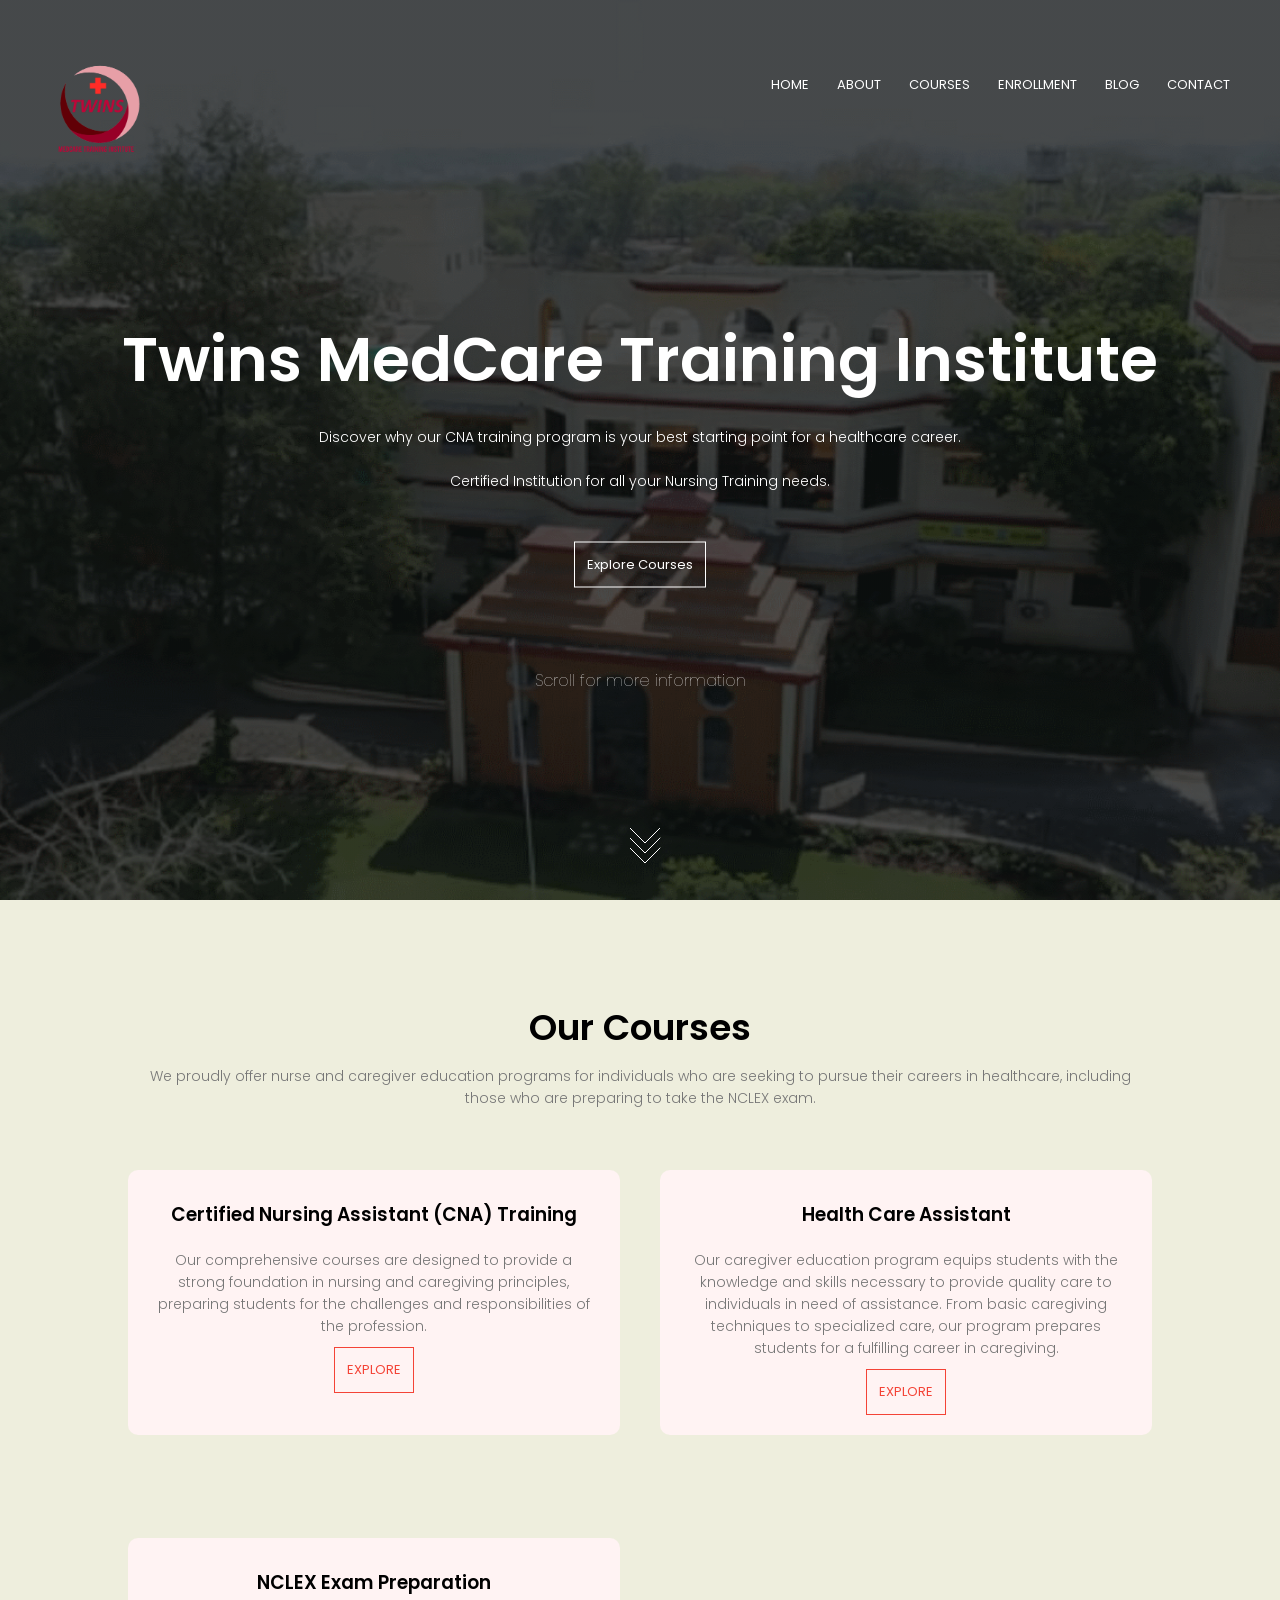
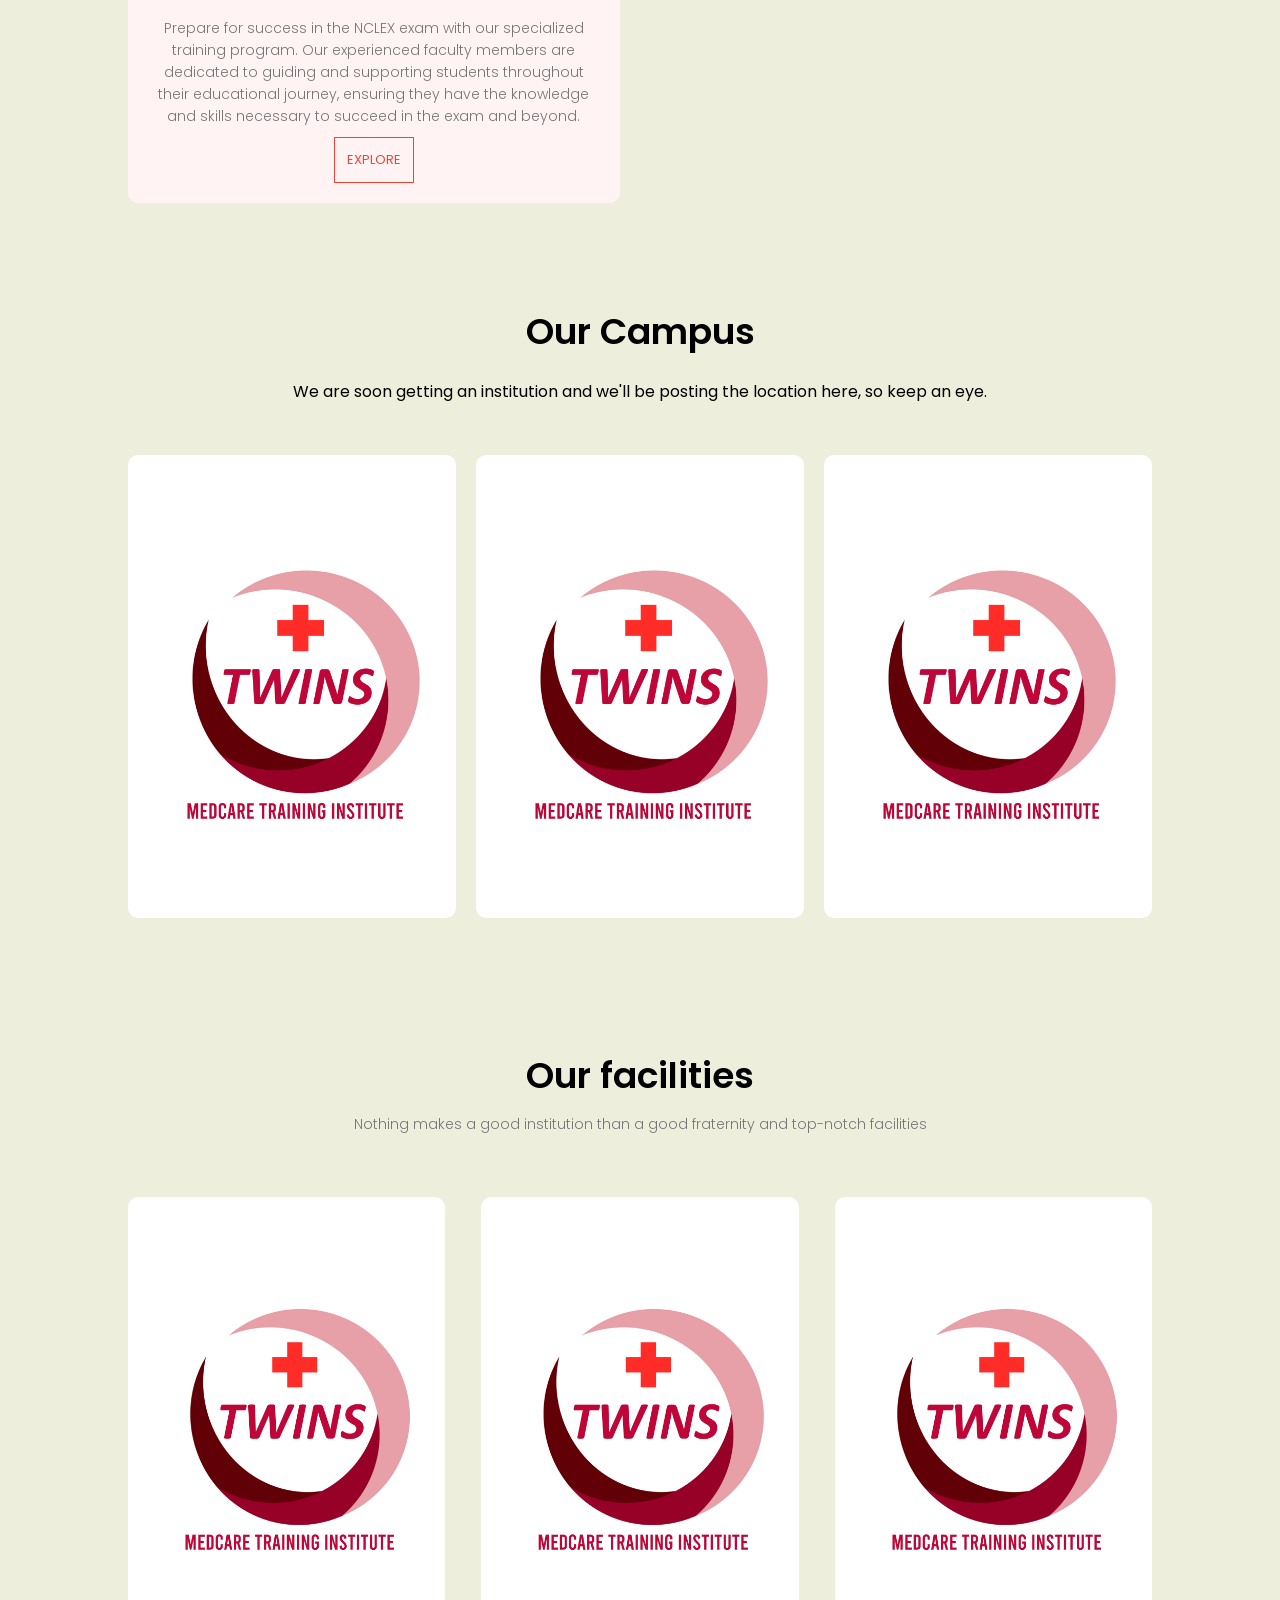
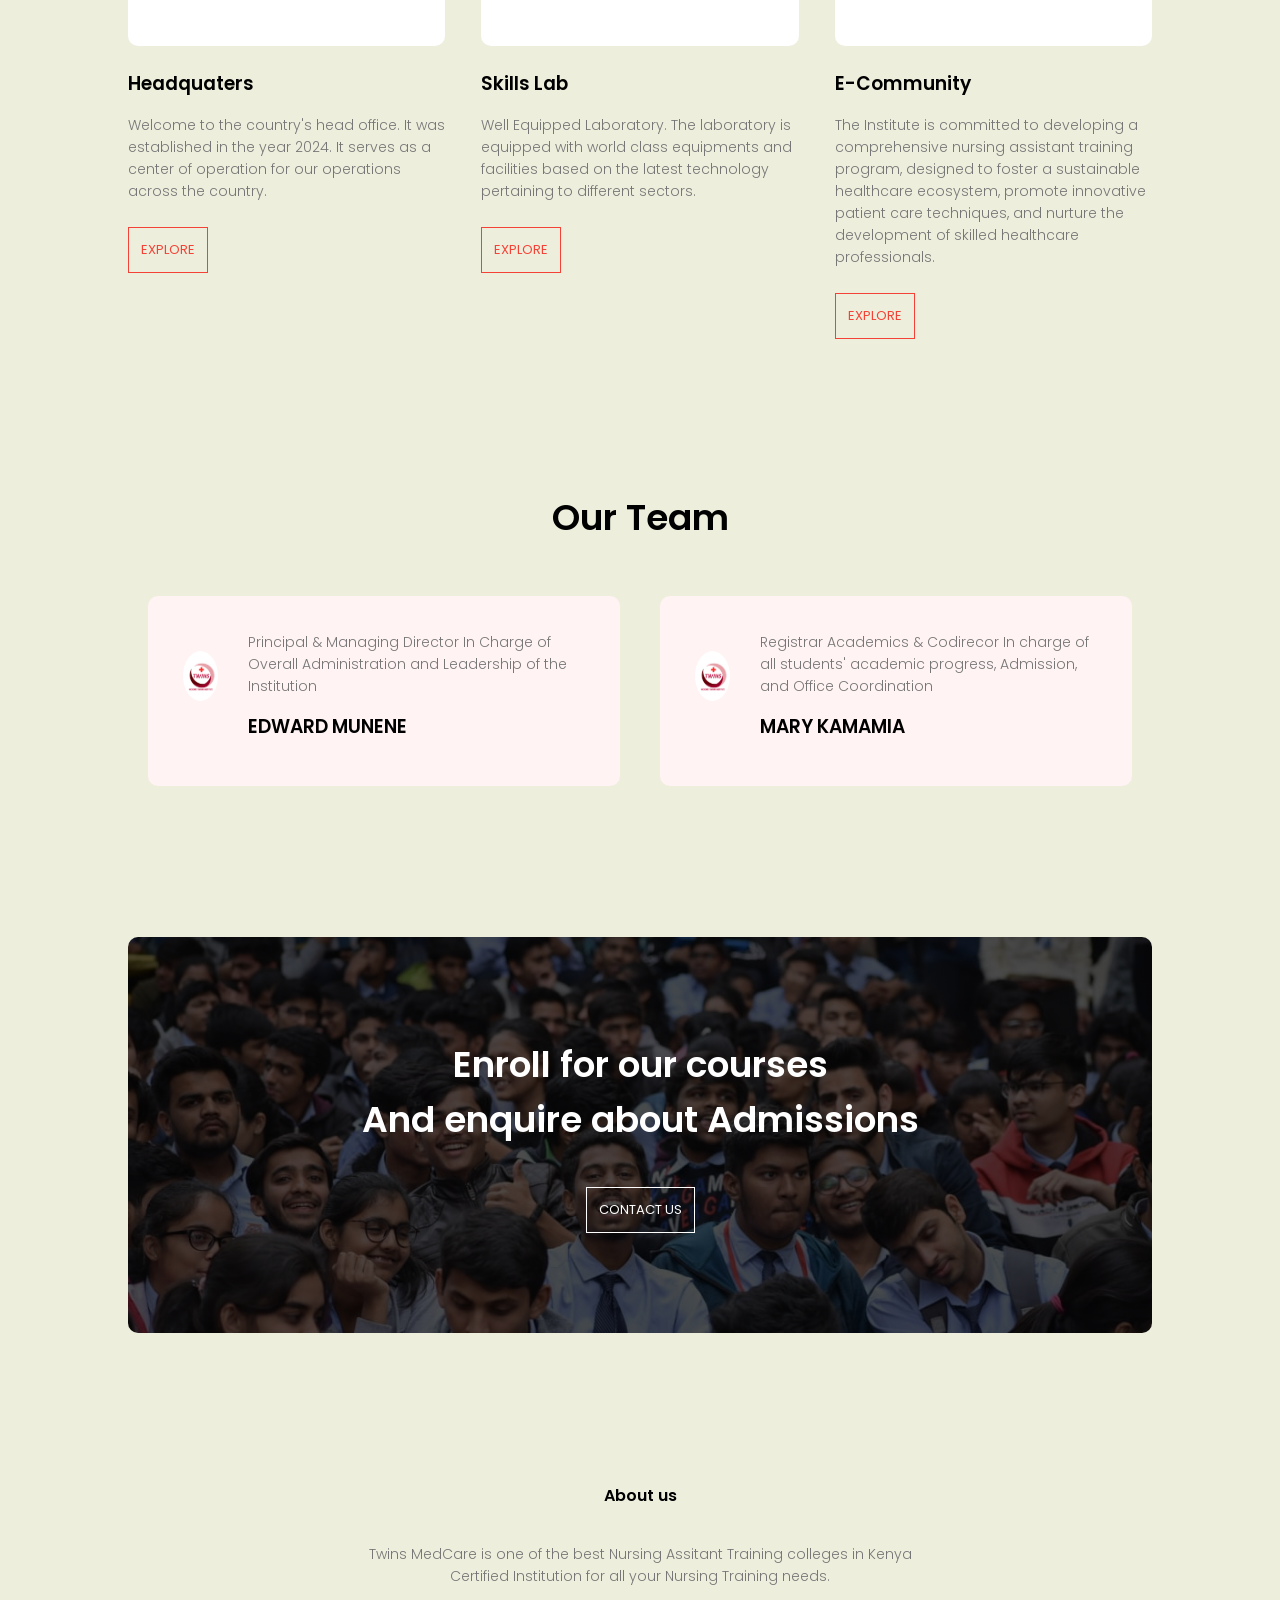
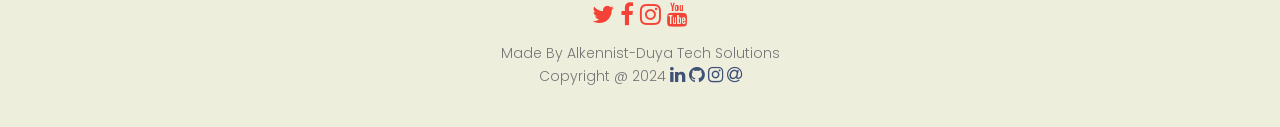
<file: index.html>
<!DOCTYPE html>
<html>
    <head>
        <meta name="viewport" content="width=device-width, initial-scale=1.0">
        <title>TWINS MEDCARE TRAINING INSTITUTE</title>
        <link rel="icon" href="images/Twins png.png" type="image/png">
        <link rel="stylesheet" href="style.css">
        <link rel="preconnect" href="https://fonts.googleapis.com">
        <link rel="preconnect" href="https://fonts.gstatic.com" crossorigin>
        <link href="https://fonts.googleapis.com/css2?family=Poppins:wght@100;200;300;400;600;700&display=swap" rel="stylesheet">
        <link rel="stylesheet" href="https://stackpath.bootstrapcdn.com/font-awesome/4.7.0/css/font-awesome.min.css">
    </head>
    <body>
        <section class="header">
            <nav>
                <a href="index.html"><img src="images/Twins png.png" class="logo"></a>
                <div class="nav-links" id="navLinks">
                    <i class="fa fa-times" onclick="hideMenu()"></i>
                    <ul>
                        <li><a href="index.html">HOME</a></li>
                        <li><a href="about.html">ABOUT</a></li>
                        <li><a href="course.html">COURSES</a></li>
                         <li><a href="enrollment.html">ENROLLMENT</a></li>
                        <li><a href="blog.html">BLOG</a></li>
                        <li><a href="contact.html">CONTACT</a></li>
                    </ul>
                </div>
                <i class="fa fa-bars" onclick="showMenu()"></i>
            </nav>
            <div class="text-box">
              
                 <h1>Twins MedCare Training Institute</h1>
                <p>Discover why our CNA training program is your best starting point for a healthcare career. <br>
                
                <br> Certified Institution for all your Nursing Training needs.
                </p>
                <a href="course.html" class="hero-btn">Explore Courses</a> <br>
                <h3>Scroll for more information</h3>
            </div>
            <svg class="arrows">
                <path stroke-linecap="round" class="a1" d="M0 0 L15 15 L30 0"></path>
                <path stroke-linecap="round" class="a2" d="M0 10 L15 25 L30 10"></path>
                <path stroke-linecap="round" class="a3" d="M0 20 L15 35 L30 20"></path>
            </svg>
        </section>

<!-- ------- COURSE ------- -->


<section class="course">
    <h1>Our Courses</h1>
    <p>We proudly offer nurse and caregiver education programs for individuals who are seeking to pursue their careers in healthcare, including those who are preparing to take the NCLEX exam.</p>

    <div class="row">
        <div class="course-col">
            <h3>Certified Nursing Assistant (CNA) Training</h3>
            <p>Our comprehensive courses are designed to provide a strong foundation in nursing and caregiving principles, preparing students for the challenges and responsibilities of the profession.</p>
            <a href="#" class="hero-btn red-btn">EXPLORE</a>
        </div>
        <div class="course-col">
            <h3>Health Care Assistant</h3>
            <p>Our caregiver education program equips students with the knowledge and skills necessary to provide quality care to individuals in need of assistance. From basic caregiving techniques to specialized care, our program prepares students for a fulfilling career in caregiving.</p>
            <a href="#" class="hero-btn red-btn">EXPLORE</a>
        </div>
    </div>
    <div class="row">
        <div class="course-col">
            <h3>NCLEX Exam Preparation</h3>
            <p>Prepare for success in the NCLEX exam with our specialized training program. Our experienced faculty members are dedicated to guiding and supporting students throughout their educational journey, ensuring they have the knowledge and skills necessary to succeed in the exam and beyond.</p>
            <a href="#" class="hero-btn red-btn">EXPLORE</a>
        </div>        
        
    </div>
</section>



<!-- ------- CAMPUS ------- -->

<section class="campus">
    <h1>Our Campus</h1>
    <p></p>We are soon getting an institution and we'll be posting the location here, so keep an eye.
    <div class="row">
        <div class="campus-col">
            <img src="images/Twins jpeg.jpg">
            <div class="layer">
                <h3>Administration</h3>
            </div>
        </div>
        <div class="campus-col">
            <img src="images/Twins jpeg.jpg">
            <div class="layer">
                <h3>Library</h3>
            </div>
        </div>
        <div class="campus-col">
            <img src="images/Twins jpeg.jpg">
            <div class="layer">
                <h3>Laboratories</h3>
            </div>
        </div>
    </div>
</section>


<!-- -------FACILITIES------- -->

<section class="facilities">
    <h1>Our facilities</h1>
    <p>Nothing makes a good institution than a good fraternity and top-notch facilities</p>
    <div class="row">
        <div class="facilities-col">
            <img src="images/Twins jpeg.jpg" alt="">
            <h3>Headquaters</h3>
            <p>Welcome to the country's head office. It was established in 
                the year 2024. It serves as a center of operation for our operations across the country.</p>
                <br>
                <a class="hero-btn red-btn" href="#">EXPLORE</a>
        </div>
        <div class="facilities-col">
            <img src="images/Twins jpeg.jpg" alt="">
            <h3>Skills Lab</h3>
            <p>Well Equipped Laboratory. The laboratory is equipped with world class equipments and facilities based on the latest technology pertaining to different sectors.</p>
            <br>
            <a class="hero-btn red-btn" href="#">EXPLORE</a>
        </div>
        <div class="facilities-col">            
            <img src="images/Twins jpeg.jpg" alt="">        
            <h3>E-Community</h3>
            <p>The Institute is committed to developing a comprehensive nursing assistant training program, designed to foster a sustainable healthcare ecosystem, promote innovative patient care techniques, and nurture the development of skilled healthcare professionals.</p>
                <br>
                <a class="hero-btn red-btn" href="http://www.rknec.edu/IncubationCell.aspx">EXPLORE</a>
            </div>
    </div>
</section>


<!-- -------Testimonials------- -->

<section class="testimonials">
    <h1>Our Team</h1>
<!--     <p>Here are some of the comments from our current and former students</p> -->
    <div class="row">
        <div class="testimonials-col">
            <img src="images/Twins jpeg.jpg" alt="">
            <div>
                <p>
                    Principal & Managing Director In Charge of Overall Administration and Leadership of the Institution
                </p>
                <h3>EDWARD MUNENE</h3>
<!--                 <i class="fa fa-star"></i>
                <i class="fa fa-star"></i>
                <i class="fa fa-star"></i>
                <i class="fa fa-star"></i>
                <i class="fa fa-star-o"></i> -->
            </div>
        </div>
        <div class="testimonials-col">
            <img src="images/Twins jpeg.jpg" alt="">
            <div>
                <p>
                    Registrar Academics & Codirecor In charge of all students' academic progress, Admission, and Office Coordination
                </p>
                <h3>MARY KAMAMIA</h3>
<!--                 <i class="fa fa-star"></i>
                <i class="fa fa-star"></i>
                <i class="fa fa-star"></i>
                <i class="fa fa-star"></i>
                <i class="fa fa-star-half-o"></i> -->
            </div>
        </div>
    </div>
</section>

<!-- --------Call to Action -------  -->

<section class="cta">
    <h1>Enroll for our courses <br>And enquire about Admissions</h1>
    <a href="contact.html" class="hero-btn">CONTACT US</a>
</section>


<!-- ------- Footer -------  -->

<section class="footer">
    <h4>About us</h4>
    <p>
        Twins MedCare is one of the best Nursing Assitant Training colleges in Kenya<br> Certified Institution for all your Nursing Training needs.
    </p>
    <div class="icons">
        <a class="plain-link" href="https://twitter.com/RCOEM_Official"><i class="fa fa-twitter"></i></a>
        <a class="plain-link" href="https://www.facebook.com/Shri-Ramdeobaba-College-of-Engineering-and-Management-Nagpur-India-301344790226543/?skip_nax_wizard=true"><i class="fa fa-facebook"></i></a>
        <a class="plain-link" href="https://www.instagram.com/rcoem__official"><i class="fa fa-instagram"></i></a>
        <a class="plain-link" href="https://www.youtube.com/channel/UCufL_1MVGtcmLjm2rQFBY9g"><i class="fa fa-youtube"></i></a>
    </div>
    <p>
        Made By Alkennist-Duya Tech Solutions
        <br>
        Copyright @ 2024
            <a class="plain-link icons-blue" href="#"><i class="fa fa-linkedin"></i></a>
            <a class="plain-link icons-blue" href="#"><i class="fa fa-github"></i></a>
            <a class="plain-link icons-blue" href="#"><i class="fa fa-instagram"></i></a>
            <a class="plain-link icons-blue" href="#"><i class="fa fa-at"></i></a>
    </p>
</section>

<!-- -------------JavaScript for toggle menu------------ -->
        <script>
            var navLinks = document.getElementById("navLinks");
            function showMenu(){
                navLinks.style.right = "0";
            }
            function hideMenu(){
                navLinks.style.right = "-200px";
            }
        </script>

    </body>
</html>
</file>
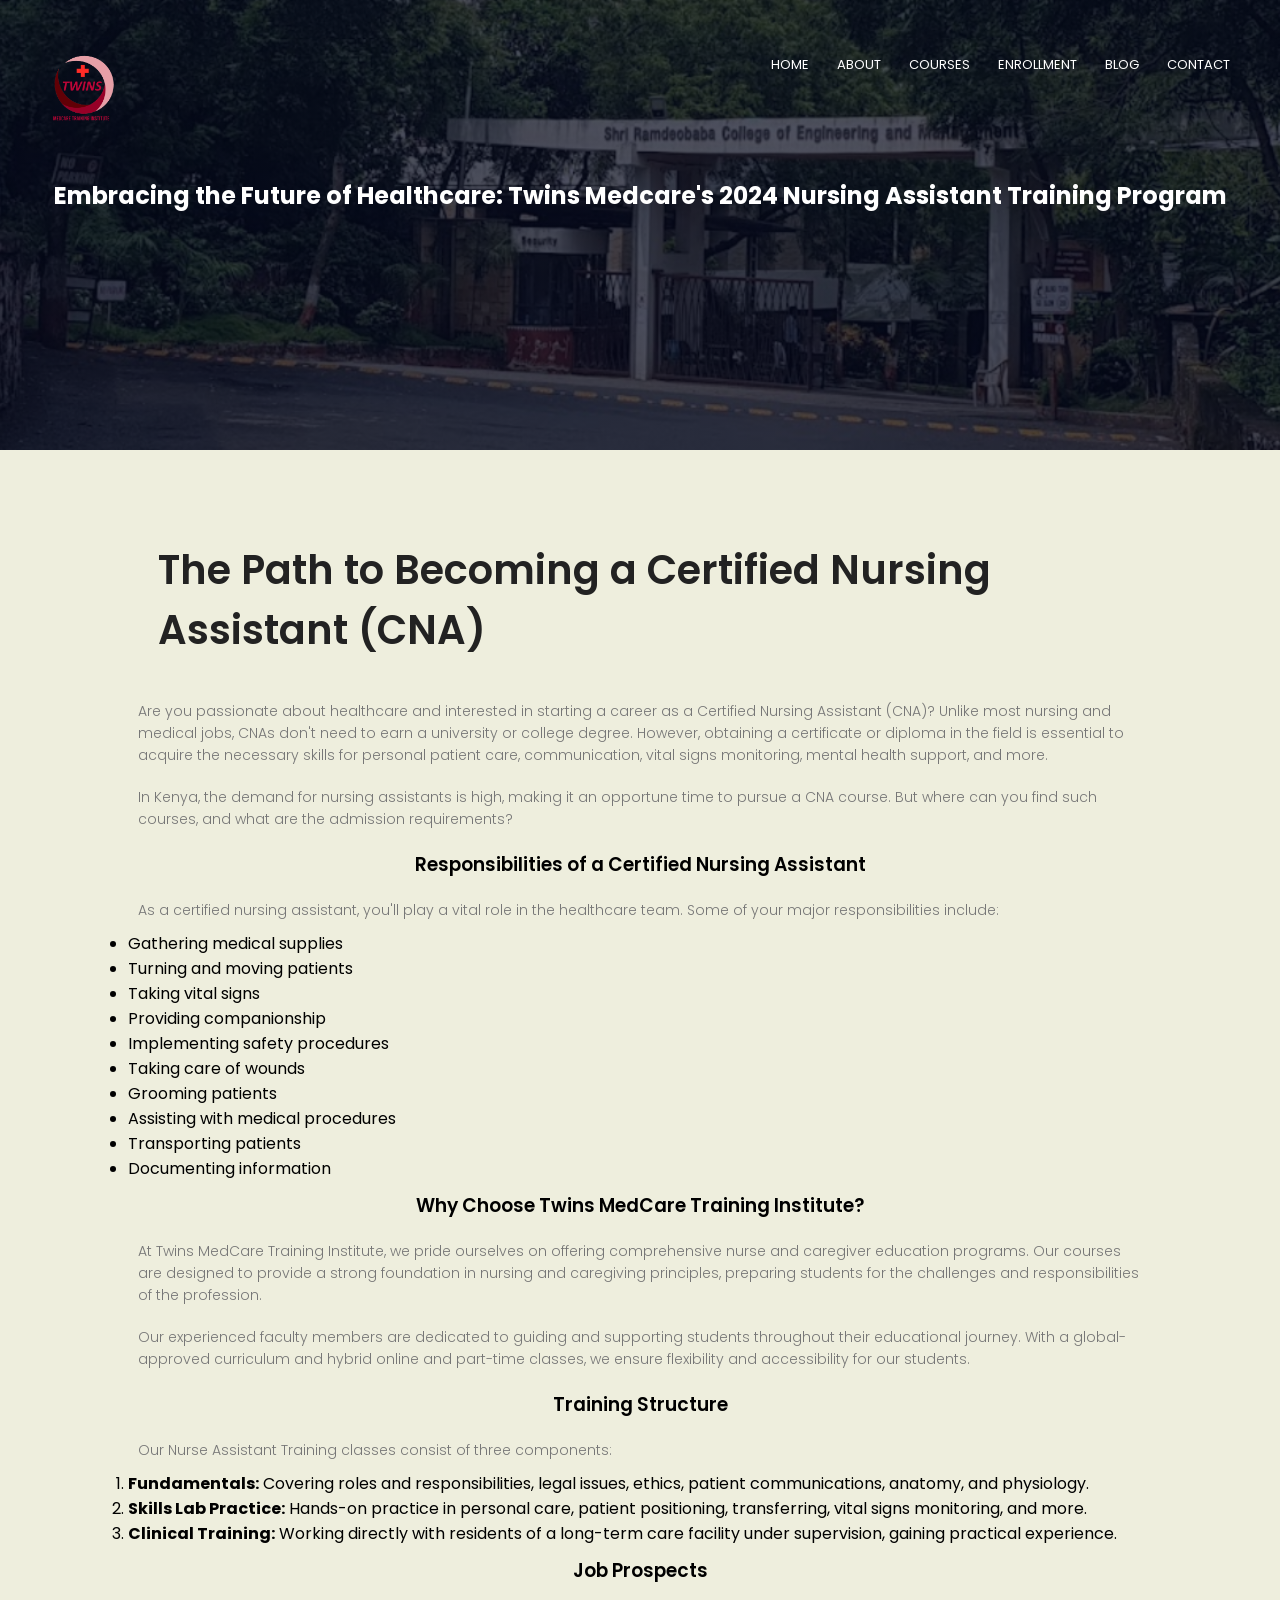
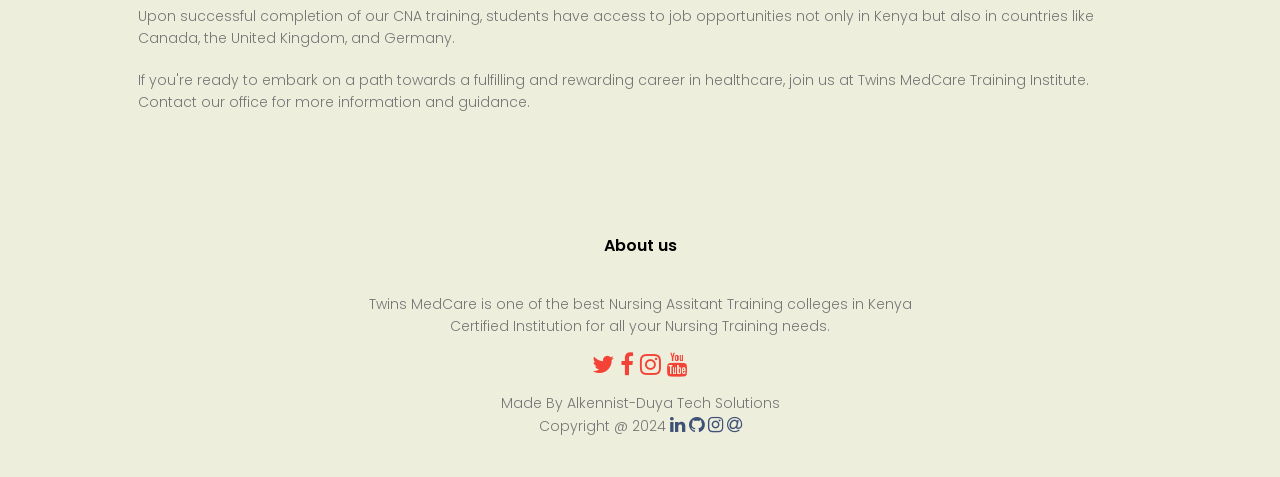
<file: blog.html>
<!DOCTYPE html>
<html>
    <head>
        <meta name="viewport" content="width=device-width, initial-scale=1.0">
        <title>Twins - Blogpost and Feedback</title>
        <link rel="icon" href="images/Twins png.png" type="image/png">
        <link rel="stylesheet" href="style.css">
        <link rel="preconnect" href="https://fonts.googleapis.com">
        <link rel="preconnect" href="https://fonts.gstatic.com" crossorigin>
        <link href="https://fonts.googleapis.com/css2?family=Poppins:wght@100;200;300;400;600;700&display=swap" rel="stylesheet">
        <link rel="stylesheet" href="https://stackpath.bootstrapcdn.com/font-awesome/4.7.0/css/font-awesome.min.css">
    </head>
    <body>
        <section class="sub-header sub-header-image-3">
            <nav>
                <a href="index.html"><img src="images/Twins png.png"></a>
                <div class="nav-links" id="navLinks">
                    <i class="fa fa-times" onclick="hideMenu()"></i>
                    <ul>
                        <li><a href="index.html">HOME</a></li>
                        <li><a href="about.html">ABOUT</a></li>
                        <li><a href="course.html">COURSES</a></li>
                         <li><a href="enrollment.html">ENROLLMENT</a></li>
                        <li><a href="blog.html">BLOG</a></li>
                        <li><a href="contact.html">CONTACT</a></li>
                    </ul>
                </div>
                <i class="fa fa-bars" onclick="showMenu()"></i>
            </nav>
            <h2>Embracing the Future of Healthcare: Twins Medcare's 2024 Nursing Assistant Training Program</h2>
        </section>

<!-- ------- Blog -------  -->

<section class="blog-content">
    <div class="blog-left">
         <h2>The Path to Becoming a Certified Nursing Assistant (CNA)</h2>
    <p>Are you passionate about healthcare and interested in starting a career as a Certified Nursing Assistant (CNA)? Unlike most nursing and medical jobs, CNAs don't need to earn a university or college degree. However, obtaining a certificate or diploma in the field is essential to acquire the necessary skills for personal patient care, communication, vital signs monitoring, mental health support, and more.</p>
    
    <p>In Kenya, the demand for nursing assistants is high, making it an opportune time to pursue a CNA course. But where can you find such courses, and what are the admission requirements?</p>
    
    <h3>Responsibilities of a Certified Nursing Assistant</h3>
    <p>As a certified nursing assistant, you'll play a vital role in the healthcare team. Some of your major responsibilities include:</p>
    <ul>
        <li>Gathering medical supplies</li>
        <li>Turning and moving patients</li>
        <li>Taking vital signs</li>
        <li>Providing companionship</li>
        <li>Implementing safety procedures</li>
        <li>Taking care of wounds</li>
        <li>Grooming patients</li>
        <li>Assisting with medical procedures</li>
        <li>Transporting patients</li>
        <li>Documenting information</li>
    </ul>
    
    <h3>Why Choose Twins MedCare Training Institute?</h3>
    <p>At Twins MedCare Training Institute, we pride ourselves on offering comprehensive nurse and caregiver education programs. Our courses are designed to provide a strong foundation in nursing and caregiving principles, preparing students for the challenges and responsibilities of the profession.</p>
    
    <p>Our experienced faculty members are dedicated to guiding and supporting students throughout their educational journey. With a global-approved curriculum and hybrid online and part-time classes, we ensure flexibility and accessibility for our students.</p>
    
    <h3>Training Structure</h3>
    <p>Our Nurse Assistant Training classes consist of three components:</p>
    <ol>
        <li><strong>Fundamentals:</strong> Covering roles and responsibilities, legal issues, ethics, patient communications, anatomy, and physiology.</li>
        <li><strong>Skills Lab Practice:</strong> Hands-on practice in personal care, patient positioning, transferring, vital signs monitoring, and more.</li>
        <li><strong>Clinical Training:</strong> Working directly with residents of a long-term care facility under supervision, gaining practical experience.</li>
    </ol>
    
    <h3>Job Prospects</h3>
    <p>Upon successful completion of our CNA training, students have access to job opportunities not only in Kenya but also in countries like Canada, the United Kingdom, and Germany.</p>
    
    <p>If you're ready to embark on a path towards a fulfilling and rewarding career in healthcare, join us at Twins MedCare Training Institute. Contact our office for more information and guidance.</p>

  
    </div>
    <div class="blog-right"></div>
</section>

<!-- ------- Footer -------  -->

<section class="footer">
    <h4>About us</h4>
    <p>
        Twins MedCare is one of the best Nursing Assitant Training colleges in Kenya<br> Certified Institution for all your Nursing Training needs.
    </p>
    <div class="icons">
        <a class="plain-link" href="https://twitter.com/RCOEM_Official"><i class="fa fa-twitter"></i></a>
        <a class="plain-link" href="https://www.facebook.com/Shri-Ramdeobaba-College-of-Engineering-and-Management-Nagpur-India-301344790226543/?skip_nax_wizard=true"><i class="fa fa-facebook"></i></a>
        <a class="plain-link" href="https://www.instagram.com/rcoem__official"><i class="fa fa-instagram"></i></a>
        <a class="plain-link" href="https://www.youtube.com/channel/UCufL_1MVGtcmLjm2rQFBY9g"><i class="fa fa-youtube"></i></a>
    </div>
      <p>
        Made By Alkennist-Duya Tech Solutions
        <br>
        Copyright @ 2024
            <a class="plain-link icons-blue" href="https://www.linkedin.com/in/devang-baheti/"><i class="fa fa-linkedin"></i></a>
            <a class="plain-link icons-blue" href="https://github.com/devangbaheti03"><i class="fa fa-github"></i></a>
            <a class="plain-link icons-blue" href="https://www.instagram.com/devang_baheti/"><i class="fa fa-instagram"></i></a>
            <a class="plain-link icons-blue" href="mailto:devangb03@gmail.com"><i class="fa fa-at"></i></a>
    </p>
</section>



<!-- -------------JavaScript for form submission------------ -->
<script src="main.js"></script>


<!-- -------------JavaScript for toggle menu------------ -->
        <script>
            var navLinks = document.getElementById("navLinks");
            function showMenu(){
                navLinks.style.right = "0";
            }
            function hideMenu(){
                navLinks.style.right = "-200px";
            }
        </script>

    </body>
</html>
</file>
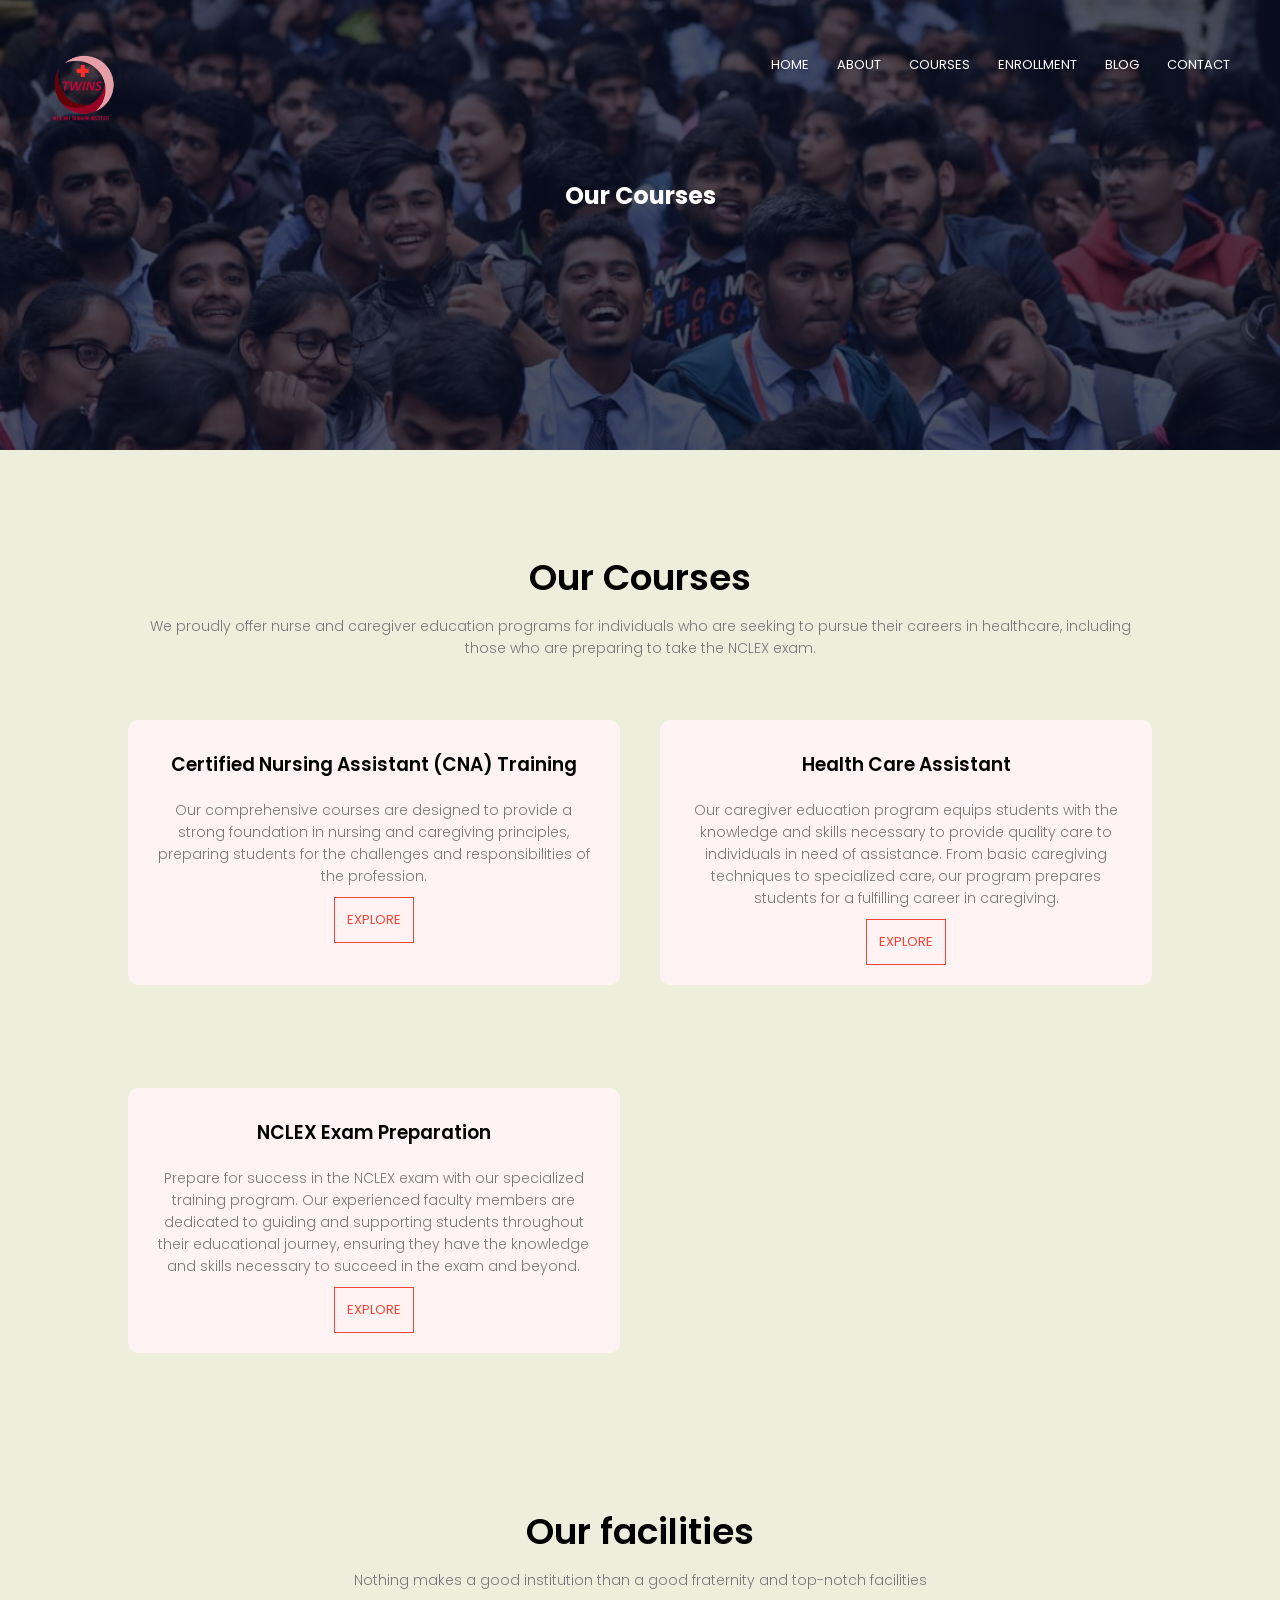
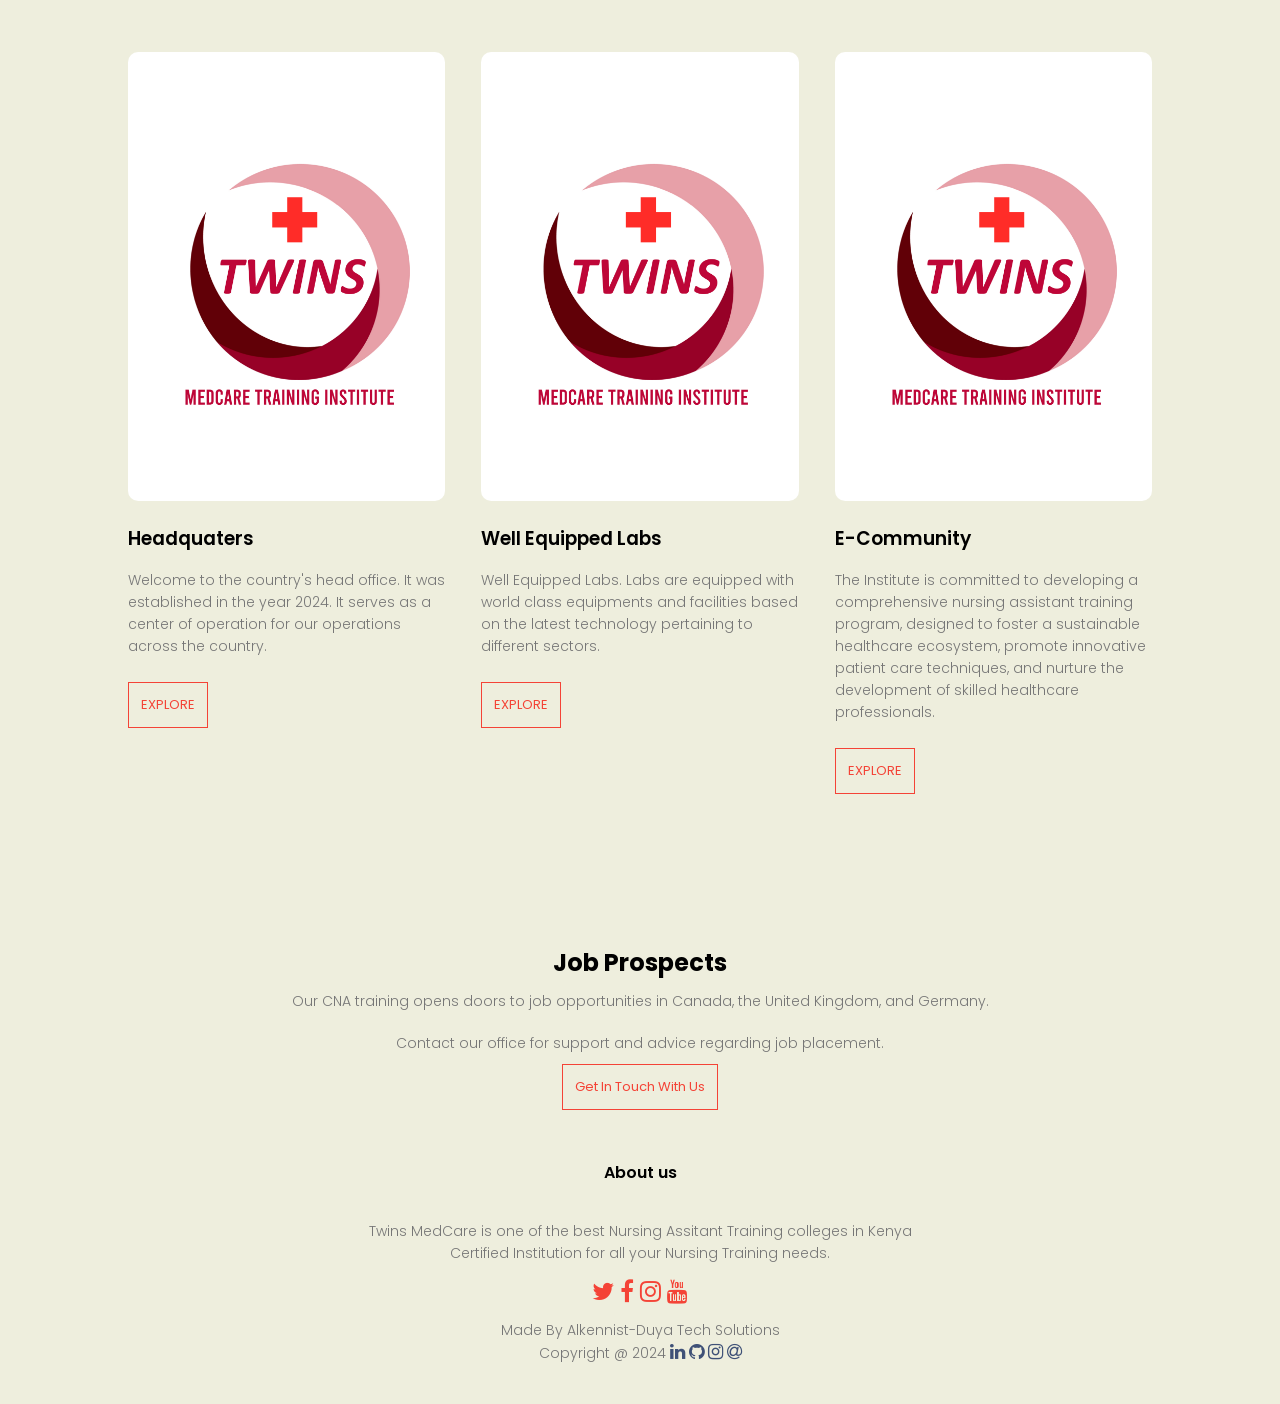
<file: course.html>
<!DOCTYPE html>
<html>
    <head>
        <meta name="viewport" content="width=device-width, initial-scale=1.0">
        <title>Twins - Courses</title>
        <link rel="icon" href="images/Twins png.png" type="image/png">
        <link rel="stylesheet" href="style.css">
        <link rel="preconnect" href="https://fonts.googleapis.com">
        <link rel="preconnect" href="https://fonts.gstatic.com" crossorigin>
        <link href="https://fonts.googleapis.com/css2?family=Poppins:wght@100;200;300;400;600;700&display=swap" rel="stylesheet">
        <link rel="stylesheet" href="https://stackpath.bootstrapcdn.com/font-awesome/4.7.0/css/font-awesome.min.css">
    </head>
    <body>
        <section class="sub-header sub-header-image-2">
            <nav>
                <a href="index.html"><img src="images/Twins png.png"></a>
                <div class="nav-links" id="navLinks">
                    <i class="fa fa-times" onclick="hideMenu()"></i>
                    <ul>
                        <li><a href="index.html">HOME</a></li>
                        <li><a href="about.html">ABOUT</a></li>
                        <li><a href="course.html">COURSES</a></li>
                         <li><a href="enrollment.html">ENROLLMENT</a></li>
                        <li><a href="blog.html">BLOG</a></li>
                        <li><a href="contact.html">CONTACT</a></li>
                    </ul>
                </div>
                <i class="fa fa-bars" onclick="showMenu()"></i>
            </nav>
            <h2>Our Courses</h2>
        </section>

<!-- --------Courses-------- -->


<section class="course">
    <h1>Our Courses</h1>
    <p>We proudly offer nurse and caregiver education programs for individuals who are seeking to pursue their careers in healthcare, including those who are preparing to take the NCLEX exam.</p>

    <div class="row">
        <div class="course-col">
            <h3>Certified Nursing Assistant (CNA) Training</h3>
            <p>Our comprehensive courses are designed to provide a strong foundation in nursing and caregiving principles, preparing students for the challenges and responsibilities of the profession.</p>
            <a href="#" class="hero-btn red-btn">EXPLORE</a>
        </div>
        <div class="course-col">
            <h3>Health Care Assistant</h3>
            <p>Our caregiver education program equips students with the knowledge and skills necessary to provide quality care to individuals in need of assistance. From basic caregiving techniques to specialized care, our program prepares students for a fulfilling career in caregiving.</p>
            <a href="#" class="hero-btn red-btn">EXPLORE</a>
        </div>
    </div>
    <div class="row">
        <div class="course-col">
            <h3>NCLEX Exam Preparation</h3>
            <p>Prepare for success in the NCLEX exam with our specialized training program. Our experienced faculty members are dedicated to guiding and supporting students throughout their educational journey, ensuring they have the knowledge and skills necessary to succeed in the exam and beyond.</p>
            <a href="#" class="hero-btn red-btn">EXPLORE</a>
        </div>        
        
    </div>
</section>

<!-- -------FACILITIES------- -->

<section class="facilities">
    <h1>Our facilities</h1>
    <p>Nothing makes a good institution than a good fraternity and top-notch facilities</p>
    <div class="row">
        <div class="facilities-col">
            <img src="images/Twins jpeg.jpg" alt="">
            <h3>Headquaters</h3>
            <p>Welcome to the country's head office. It was established in 
                the year 2024. It serves as a center of operation for our operations across the country.</p>
                <br>
                <a class="hero-btn red-btn" href="#">EXPLORE</a>
        </div>
        <div class="facilities-col">
            <img src="images/Twins jpeg.jpg" alt="">
            <h3>Well Equipped Labs</h3>
            <p>Well Equipped Labs. Labs are equipped with world class equipments and facilities based on the latest technology pertaining to different sectors.</p>
            <br>
            <a class="hero-btn red-btn" href="#">EXPLORE</a>
        </div>
        <div class="facilities-col">            
            <img src="images/Twins jpeg.jpg" alt="">        
            <h3>E-Community</h3>
            <p>The Institute is committed to developing a comprehensive nursing assistant training program, designed to foster a sustainable healthcare ecosystem, promote innovative patient care techniques, and nurture the development of skilled healthcare professionals.</p>
                <br>
                <a class="hero-btn red-btn" href="http://www.rknec.edu/IncubationCell.aspx">EXPLORE</a>
            </div>
    </div>
</section>

        
<section class="facilities">
    <h2>Job Prospects</h2>
    <p>Our CNA training opens doors to job opportunities in Canada, the United Kingdom, and Germany.</p>
    <p>Contact our office for support and advice regarding job placement.</p>
    <a class="hero-btn red-btn" href="contact.html">Get In Touch With Us</a>
</section>

<!-- ------- Footer -------  -->

<section class="footer">
    <h4>About us</h4>
    <p>
        Twins MedCare is one of the best Nursing Assitant Training colleges in Kenya<br> Certified Institution for all your Nursing Training needs.
    </p>
    <div class="icons">
        <a class="plain-link" href="https://twitter.com/RCOEM_Official"><i class="fa fa-twitter"></i></a>
        <a class="plain-link" href="https://www.facebook.com/Shri-Ramdeobaba-College-of-Engineering-and-Management-Nagpur-India-301344790226543/?skip_nax_wizard=true"><i class="fa fa-facebook"></i></a>
        <a class="plain-link" href="https://www.instagram.com/rcoem__official"><i class="fa fa-instagram"></i></a>
        <a class="plain-link" href="https://www.youtube.com/channel/UCufL_1MVGtcmLjm2rQFBY9g"><i class="fa fa-youtube"></i></a>
    </div>
    <p>
        Made By Alkennist-Duya Tech Solutions
        <br>
        Copyright @ 2024
            <a class="plain-link icons-blue" href="https://www.linkedin.com/in/devang-baheti/"><i class="fa fa-linkedin"></i></a>
            <a class="plain-link icons-blue" href="https://github.com/devangbaheti03"><i class="fa fa-github"></i></a>
            <a class="plain-link icons-blue" href="https://www.instagram.com/devang_baheti/"><i class="fa fa-instagram"></i></a>
            <a class="plain-link icons-blue" href="mailto:devangb03@gmail.com"><i class="fa fa-at"></i></a>
    </p>
</section>

<!-- -------------JavaScript for toggle menu------------ -->
        <script>
            var navLinks = document.getElementById("navLinks");
            function showMenu(){
                navLinks.style.right = "0";
            }
            function hideMenu(){
                navLinks.style.right = "-200px";
            }
        </script>

    </body>
</html>
</file>
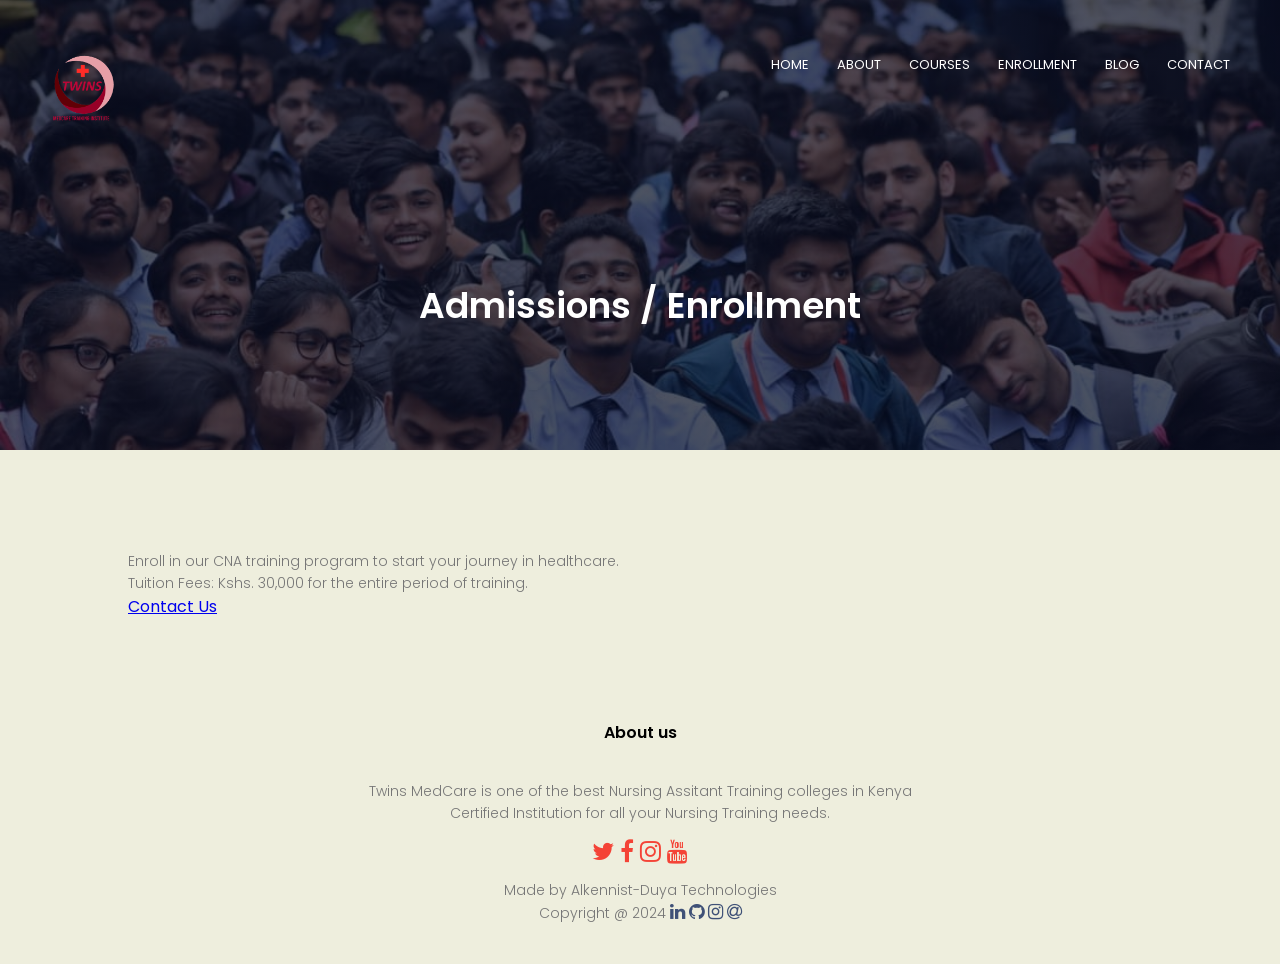
<file: enrollment.html>
<!DOCTYPE html>
<html>
    <head>
        <meta name="viewport" content="width=device-width, initial-scale=1.0">
        <title>Twins - Courses</title>
        <link rel="icon" href="images/Twins png.png" type="image/png">
        <link rel="stylesheet" href="style.css">
        <link rel="preconnect" href="https://fonts.googleapis.com">
        <link rel="preconnect" href="https://fonts.gstatic.com" crossorigin>
        <link href="https://fonts.googleapis.com/css2?family=Poppins:wght@100;200;300;400;600;700&display=swap" rel="stylesheet">
        <link rel="stylesheet" href="https://stackpath.bootstrapcdn.com/font-awesome/4.7.0/css/font-awesome.min.css">
    </head>
    <body>
        <section class="sub-header sub-header-image-2">
            <nav>
                <a href="index.html"><img src="images/Twins png.png"></a>
                <div class="nav-links" id="navLinks">
                    <i class="fa fa-times" onclick="hideMenu()"></i>
                    <ul>
                        <li><a href="index.html">HOME</a></li>
                        <li><a href="about.html">ABOUT</a></li>
                        <li><a href="course.html">COURSES</a></li>
                        <li><a href="enrollment.html">ENROLLMENT</a></li>
                        <li><a href="blog.html">BLOG</a></li>
                        <li><a href="contact.html">CONTACT</a></li>
                    </ul>
                </div>
                <i class="fa fa-bars" onclick="showMenu()"></i>
            </nav>
            <h1>Admissions / Enrollment</h1>
        </section>

<!-- --------Courses-------- -->

<section class="facilities">
    <div class="facilities-col">
    <p>Enroll in our CNA training program to start your journey in healthcare.</p>
    <p>Tuition Fees: Kshs. 30,000 for the entire period of training.</p>
    <a href="contact.html" class="btn">Contact Us</a>
    </div>
    
</section>


<!-- -------FACILITIES------- -->


<!-- ------- Footer -------  -->

<section class="footer">
    <h4>About us</h4>
    <p>
        Twins MedCare is one of the best Nursing Assitant Training colleges in Kenya<br> Certified Institution for all your Nursing Training needs.
    </p>
    <div class="icons">
        <a class="plain-link" href="https://twitter.com/RCOEM_Official"><i class="fa fa-twitter"></i></a>
        <a class="plain-link" href="https://www.facebook.com/Shri-Ramdeobaba-College-of-Engineering-and-Management-Nagpur-India-301344790226543/?skip_nax_wizard=true"><i class="fa fa-facebook"></i></a>
        <a class="plain-link" href="https://www.instagram.com/rcoem__official"><i class="fa fa-instagram"></i></a>
        <a class="plain-link" href="https://www.youtube.com/channel/UCufL_1MVGtcmLjm2rQFBY9g"><i class="fa fa-youtube"></i></a>
    </div>
    <p>
        Made by Alkennist-Duya Technologies
        <br>
        Copyright @ 2024
            <a class="plain-link icons-blue" href="https://www.linkedin.com/in/devang-baheti/"><i class="fa fa-linkedin"></i></a>
            <a class="plain-link icons-blue" href="https://github.com/devangbaheti03"><i class="fa fa-github"></i></a>
            <a class="plain-link icons-blue" href="https://www.instagram.com/devang_baheti/"><i class="fa fa-instagram"></i></a>
            <a class="plain-link icons-blue" href="mailto:devangb03@gmail.com"><i class="fa fa-at"></i></a>
    </p>
</section>

<!-- -------------JavaScript for toggle menu------------ -->
        <script>
            var navLinks = document.getElementById("navLinks");
            function showMenu(){
                navLinks.style.right = "0";
            }
            function hideMenu(){
                navLinks.style.right = "-200px";
            }
        </script>

    </body>
</html>
</file>
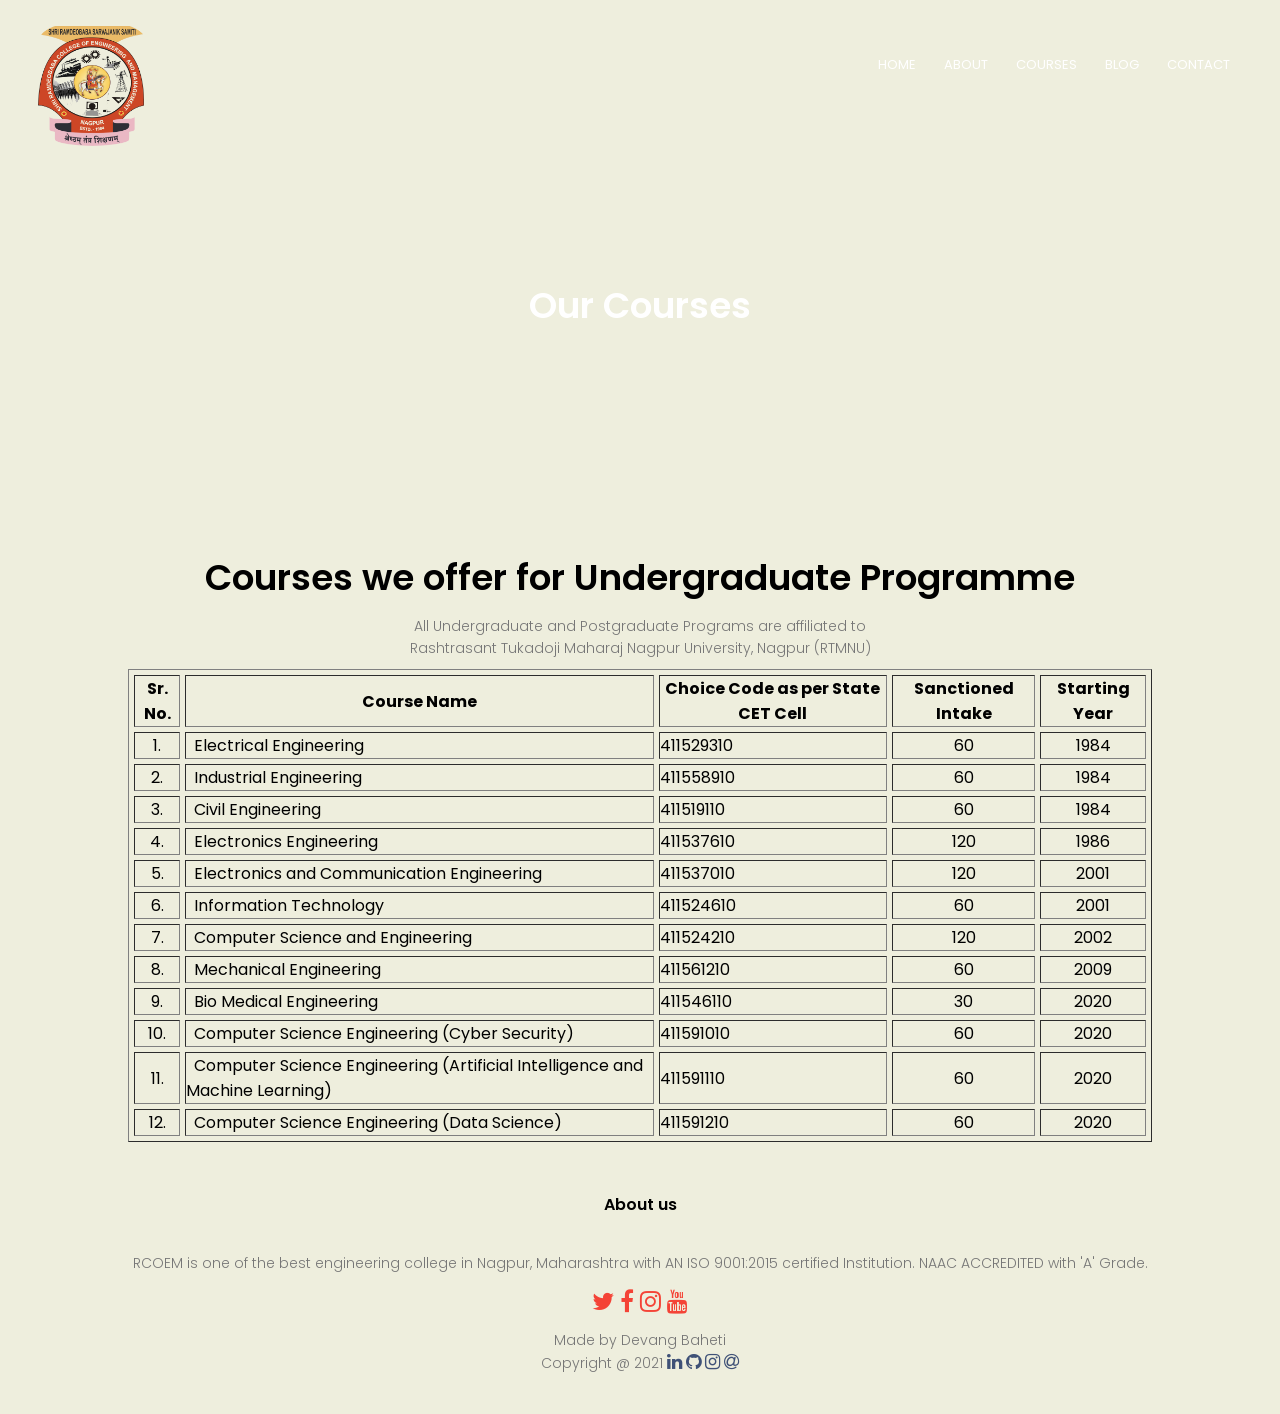
<file: ugcourses.html>
<!DOCTYPE html>
<html>
    <head>
        <meta name="viewport" content="width=device-width, initial-scale=1.0">
        <title>UG courses @RCOEM</title>
        <link rel="icon" href="images/Ramdeobaba-Logo.png" type="image/png">
        <link rel="stylesheet" href="style.css">
        <link rel="preconnect" href="https://fonts.googleapis.com">
        <link rel="preconnect" href="https://fonts.gstatic.com" crossorigin>
        <link href="https://fonts.googleapis.com/css2?family=Poppins:wght@100;200;300;400;600;700&display=swap" rel="stylesheet">
        <link rel="stylesheet" href="https://stackpath.bootstrapcdn.com/font-awesome/4.7.0/css/font-awesome.min.css">
    </head>
    <body>
        <section class="sub-header">
            <nav>
                <a href="index.html"><img src="images/Ramdeobaba-Logo.png"></a>
                <div class="nav-links" id="navLinks">
                    <i class="fa fa-times" onclick="hideMenu()"></i>
                    <ul>
                        <li><a href="index.html">HOME</a></li>
                        <li><a href="about.html">ABOUT</a></li>
                        <li><a href="course.html">COURSES</a></li>
                        <li><a href="blog.html">BLOG</a></li>
                        <li><a href="contact.html">CONTACT</a></li>
                    </ul>
                </div>
                <i class="fa fa-bars" onclick="showMenu()"></i>
            </nav>
            <h1>Our Courses</h1>
        </section>

<!-- --------Courses-------- -->

<section class="course">
    <h1>Courses we offer for Undergraduate Programme</h1>
    <p>All Undergraduate and Postgraduate Programs are affiliated to 
        <br>Rashtrasant Tukadoji Maharaj Nagpur University, Nagpur (RTMNU)</p>
        <table style="text-align:center;width:100%;" border="1" cellpadding="5" cellspacing="5">
            <tbody><tr>
                <th>
                    Sr. No. </th>
                <th align="center">
                    Course Name </th>
                <th align="center">
                    Choice Code as per State CET Cell</th>
                <th align="center">
                    Sanctioned Intake </th>
                <th align="center">
                    Starting Year</th>
            </tr>
            <tr>
                <td>
                    1.</td>
                <td align="left">
                    
                    &nbsp;
                    
                    Electrical Engineering</td>
                <td align="left">
                    
                    411529310</td>
                <td>
                    60</td>
                <td>
                    1984</td>
            </tr>
            <tr>
                <td>
                    2.</td>
                <td align="left">
                    
                    &nbsp;
                    
                    Industrial Engineering</td>
                <td align="left">
                    
                    411558910</td>
                <td>
                    60</td>
                <td>
                    1984</td>
            </tr>
            <tr>
                <td>
                    3.</td>
                <td align="left">
                    
                    &nbsp;
                    
                    Civil Engineering</td>
                <td align="left">
                    
                    411519110</td>
                <td>
                    60</td>
                <td>
                    1984</td>
            </tr>
            <tr>
                <td>
                    4.</td>
                <td align="left">
                    
                    &nbsp;
                    
                    Electronics Engineering</td>
                <td align="left">
                    
                    411537610</td>
                <td>
                    120</td>
                <td>
                    1986</td>
            </tr>
            
            <tr>
                <td>
                    5.</td>
                <td align="left">
                    
                    &nbsp; Electronics and Communication Engineering</td>
                <td align="left">
                    
                    411537010</td>
                <td>
                    120</td>
                <td>
                    2001</td>
            </tr>
            <tr>
                <td>
                    6.</td>
                <td align="left">
                    
                    &nbsp;
                    
                    Information Technology</td>
                <td align="left">
                    
                    411524610</td>
                <td>
                    60</td>
                <td>
                    2001</td>
            </tr>
            <tr>
                <td>
                    7.</td>
                <td align="left">
                    
                    &nbsp; Computer Science and Engineering</td>
                <td align="left">
                    
                    411524210</td>
                <td>
                    120</td>
                <td>
                    2002</td>
            </tr>
            <tr>
                <td>
                    8.</td>
                <td align="left">
                    
                    &nbsp;
                    
                    Mechanical Engineering</td>
                <td align="left">
                    
                    411561210</td>
                <td>
                    60</td>
                <td>
                    2009</td>
            </tr>
            
             
            <tr>
                <td>
                    9.</td>
                <td align="left">
                         &nbsp;  
                    Bio Medical Engineering </td>
                <td align="left">
                         411546110 </td>
                <td>
                    30</td>
                <td>
                    2020</td>
            </tr>
            <tr>
                <td>
                    10.</td>
                <td align="left">
                         &nbsp;  
                     Computer Science Engineering (Cyber Security) </td>
                <td align="left">
                         411591010
                </td>
                <td>
                    60</td>
                <td>
                    2020</td>
            </tr>
             <tr>
                <td>
                    11.</td>
                <td align="left">
                         &nbsp;  
                     Computer Science Engineering (Artificial Intelligence and Machine Learning) </td>
                <td align="left">
                         411591110 </td>
                <td>
                    60</td>
                <td>
                    2020</td>
            </tr>
              
           <tr>
                <td>
                    12.</td>
                <td align="left">
                         &nbsp;  
                     Computer Science Engineering (Data Science) </td>
                <td align="left">
                         411591210 </td>
                <td>
                    60</td>
                <td>
                    2020</td>
            </tr>
        </tbody></table>
</section>


<!-- ------- Footer -------  -->

<section class="footer">
    <h4>About us</h4>
    <p>
        RCOEM is one of the best engineering college in Nagpur, Maharashtra with AN ISO 9001:2015
        certified Institution. NAAC ACCREDITED with 'A' Grade.
    </p>
    <div class="icons">
        <a class="plain-link" href="https://twitter.com/RCOEM_Official"><i class="fa fa-twitter"></i></a>
        <a class="plain-link" href="https://www.facebook.com/Shri-Ramdeobaba-College-of-Engineering-and-Management-Nagpur-India-301344790226543/?skip_nax_wizard=true"><i class="fa fa-facebook"></i></a>
        <a class="plain-link" href="https://www.instagram.com/rcoem__official"><i class="fa fa-instagram"></i></a>
        <a class="plain-link" href="https://www.youtube.com/channel/UCufL_1MVGtcmLjm2rQFBY9g"><i class="fa fa-youtube"></i></a>
    </div>
    <p>
        Made by Devang Baheti
        <br>
        Copyright @ 2021
            <a class="plain-link icons-blue" href="https://www.linkedin.com/in/devang-baheti/"><i class="fa fa-linkedin"></i></a>
            <a class="plain-link icons-blue" href="https://github.com/devangbaheti03"><i class="fa fa-github"></i></a>
            <a class="plain-link icons-blue" href="https://www.instagram.com/devang_baheti/"><i class="fa fa-instagram"></i></a>
            <a class="plain-link icons-blue" href="mailto:devangb03@gmail.com"><i class="fa fa-at"></i></a>
    </p>
</section>

<!-- -------------JavaScript for toggle menu------------ -->
        <script>
            var navLinks = document.getElementById("navLinks");
            function showMenu(){
                navLinks.style.right = "0";
            }
            function hideMenu(){
                navLinks.style.right = "-200px";
            }
        </script>

    </body>
</html>
</file>
<file: style.css>
* {
  margin: 0;
  padding: 0;
  font-family: "Poppins", sans-serif;
  scroll-behavior: smooth;
}

body {
  background-color: #eed;
}

::-webkit-scrollbar {
  width: 5px;
}

::-webkit-scrollbar-track {
  background: #f1f1f1;
}

::-webkit-scrollbar-thumb {
  background: #888;
}

::-webkit-scrollbar-thumb:hover {
  background: #555;
}

.header {
  min-height: 100vh;
  width: 100%;
  background-image: linear-gradient(rgba(4, 9, 10, 0.7), rgba(4, 9, 10, 0.7)),
    url(images/banner2.png);
  background-position: center;
  background-size: cover;
  position: relative;
}

nav {
  display: flex;
  padding: 2% 3%;
  justify-content: space-between;
  align-items: center;
}

nav img {
  height: 120px;
}

.nav-links {
  margin-top: -50px;
  flex: 1;
  text-align: right;
}

.nav-links ul li {
  list-style: none;
  display: inline-block;
  padding: 8px 12px;
  position: relative;
}

.nav-links ul li a {
  color: white;
  text-decoration: none;
  font-size: 13px;
}

.nav-links ul li ::after {
  content: "";
  width: 0%;
  height: 2px;
  background: #f44336;
  display: block;
  margin: auto;
  transition: 0.3s;
}

.nav-links ul li :hover::after {
  width: 100%;
}

.logo {
  height: 160px;
}

.text-box {
  width: 90%;
  color: white;
  position: absolute;
  top: 50%;
  left: 50%;
  transform: translate(-50%, -50%);
  text-align: center;
}

.text-box h1 {
  font-size: 62px;
}
.text-box p {
  margin: 10px 0 40px;
  font-size: 14px;
  color: white;
}

.plain-link {
  text-decoration: none;
  color: inherit;
  cursor: pointer;
}

.hero-btn {
  display: inline-block;
  text-decoration: none;
  color: white;
  border: 1px solid white;
  padding: 12px;
  font-size: 13px;
  background: transparent;
  position: relative;
  cursor: pointer;
}

.hero-btn:hover {
  border: 1px solid #f44336;
  background: #f44336;
  transition: 0.5s;
}

nav .fa {
  display: none;
}

.header h3 {
  color: white;
  position: absolute;
  transform: translate(-50%);
  margin-top: 80px;
  left: 50%;
  font-weight: 100;
  font-size: 16px;
}

.arrows {
  width: 60px;
  height: 72px;
  position: absolute;
  left: 50%;
  margin-left: -10px;
  bottom: 0px;
  z-index: 3;
}

.arrows path {
  stroke: white;
  fill: transparent;
  stroke-width: 1px;
  animation: arrow 2s infinite;
  -webkit-animation: arrow 2s infinite;
}

@keyframes arrow {
  0% {
    opacity: 0;
  }
  40% {
    opacity: 1;
  }
  80% {
    opacity: 0;
  }
  100% {
    opacity: 0;
  }
}

@-webkit-keyframes arrow {
  0% {
    opacity: 0;
  }
  40% {
    opacity: 1;
  }
  80% {
    opacity: 0;
  }
  100% {
    opacity: 0;
  }
}

.arrows path.a1 {
  animation-delay: -1s;
  -webkit-animation-delay: -1s;
}

.arrows path.a2 {
  animation-delay: -0.5s;
  -webkit-animation-delay: -0.5s;
}

.arrows path.a3 {
  animation-delay: 0s;
  -webkit-animation-delay: 0s;
}

@media (max-width: 700px) {
  nav img {
    height: 70px;
    padding: 20px;
  }
  .text-box h1 {
    font-size: 20px;
  }
  .nav-links ul li {
    display: block;
  }
  .nav-links {
    margin-top: 0px;
    position: fixed;
    background: #f44336;
    height: 100vh;
    width: 200px;
    top: 0;
    right: -200px;
    text-align: left;
    z-index: 2;
    transition: 0.5s;
  }
  nav .fa {
    display: block;
    color: #fff;
    margin: 10px;
    font-size: 22px;
    cursor: pointer;
    padding: 10px;
  }
  .nav-links ul {
    padding: 30px;
  }

  .arrows {
    /* width: 40px;
    height: 28px; */
    bottom: 50px;
    opacity: 0.8;
  }

  .arrows path {
    stroke: #aaa;
  }

  .header h3 {
    display: none;
  }
  ::-webkit-scrollbar {
    display: none;
  }
}

/* -------COURSE------- */

.course {
  width: 80%;
  margin: auto;
  text-align: center;
  padding-top: 100px;
}
h1 {
  font-size: 36px;
  font-weight: 600;
}
p {
  color: #777;
  font-size: 14px;
  font-weight: 300;
  line-height: 22px;
  padding: 10px;
}

.row {
  margin-top: 5%;
  display: flex;
  justify-content: space-between;
}

.course-col {
  flex-basis: 48%;
  background: #fff3f3;
  border-radius: 10px;
  margin-bottom: 5%;
  padding: 20px 12px;
  box-sizing: border-box;
  transition: 0.2s;
}
h3 {
  text-align: center;
  font-weight: 600;
  margin: 10px 0;
}
.course-col:hover {
  box-shadow: 0 0 20px 0px rgba(0, 0, 0, 0.2);
}

@media (max-width: 1000px) {
  .row {
    flex-direction: column;
  }
}

/* ------- campus ------- */

.campus {
  width: 80%;
  margin: auto;
  text-align: center;
  padding-top: 50px;
}

.campus-col {
  flex-basis: 32%;
  border-radius: 10px;
  margin-bottom: 30px;
  position: relative;
  overflow: hidden;
}

.campus-col img {
  width: 100%;
  display: block;
}

.layer {
  background: transparent;
  height: 100%;
  width: 100%;
  position: absolute;
  top: 0;
  left: 0;
  transition: 0.2s;
}

.layer:hover {
  background: rgba(226, 0, 0, 0.7);
}

.layer h3 {
  width: 100%;
  font-weight: 500;
  color: white;
  font-size: 26px;
  bottom: 0;
  left: 50%;
  transform: translateX(-50%);
  position: absolute;
  opacity: 0;
  transition: 0.2s;
}

.layer:hover h3 {
  bottom: 49%;
  opacity: 1;
}

/* --------facilities-------- */

.facilities {
  width: 80%;
  margin: auto;
  text-align: center;
  padding-top: 100px;
}

.facilities-col {
  flex-basis: 31%;
  border-radius: 10px;
  margin-bottom: 5%;
  text-align: left;
}

.facilities-col img {
  max-width: 100%;
  min-height: 40%;
  border-radius: 10px;
}

.facilities-col p {
  padding: 0;
}

.facilities-col h3 {
  margin-top: 16px;
  margin-bottom: 16px;
  text-align: left;
}

/* --------- Testimonials ------- */

.testimonials {
  width: 80%;
  margin: auto;
  padding-top: 100px;
  text-align: center;
}

.testimonials-col {
  margin: 0px 20px;
  flex-basis: 44%;
  border-radius: 10px;
  margin-bottom: 5%;
  text-align: left;
  background: #fff3f3;
  padding: 35px;
  padding-left: 30px;
  cursor: pointer;
  display: flex;
  transition: 0.5s;
}

.testimonials-col img {
  margin-top: 20px;
  height: 50px;
  margin-left: 5px;
  margin-right: 30px;
  border-radius: 50%;
}

.testimonials-col:hover {
  box-shadow: 0 0 20px 0px rgba(0, 0, 0, 0.2);
}

.testimonials-col p {
  padding: 0;
}

.testimonials-col h3 {
  margin-top: 15px;
  text-align: left;
}

.testimonials-col .fa {
  color: #fa7e75;
}

@media (max-width: 700px) {
  .testimonials-col img {
    margin-left: 0px;
    margin-right: 15px;
  }
}

/* ------- Call to action ------- */

.cta {
  margin: 100px auto;
  width: 80%;
  background-image: linear-gradient(rgba(0, 0, 0, 0.7), rgba(0, 0, 0, 0.7)),
    url(images/students.jpg);
  background-position: center;
  background-size: cover;
  border-radius: 10px;
  text-align: center;
  padding: 100px 0;
}

.cta h1 {
  color: white;
  margin-bottom: 40px;
  padding: 0;
}

@media (max-width: 700) {
  .cta h1 {
    font-size: 24px;
  }
}

/* --------footer-------- */

.footer {
  width: 100%;
  text-align: center;
  padding: 30px 0;
}

.footer h4 {
  margin-bottom: 25px;
  margin-top: 20px;
  font-weight: 600;
}

.icons {
  color: #f44336;
  margin: 0 13px;
  cursor: pointer;
  /* padding: 18px 0; */
  font-size: 24px;
}

.icons-blue {
  color: #3f5177;
  cursor: pointer;
  font-size: 18px;
}

/* ------------Sub header---------- */

.sub-header {
  height: 50vh;
  width: 100%;
  background-position: center;
  background-size: cover;
  text-align: center;
  color: white;
}

.sub-header-image-1 {
  background-image: linear-gradient(rgba(4, 9, 30, 0.7), rgba(4, 9, 30, 0.7)),
    url(images/banner.png);
}

.sub-header-image-2 {
  background-image: linear-gradient(rgba(4, 9, 30, 0.7), rgba(4, 9, 30, 0.7)),
    url(images/students.jpg);
}

.sub-header-image-3 {
  background-image: linear-gradient(rgba(4, 9, 30, 0.7), rgba(4, 9, 30, 0.7)),
    url(images/background2.png);
}

.sub-header-image-4 {
  background-image: linear-gradient(rgba(4, 9, 30, 0.7), rgba(4, 9, 30, 0.7)),
    url(images/OAT.jpg);
}

.sub-header h1 {
  margin-top: 100px;
}

.about-us {
  width: 80%;
  margin: auto;
  padding-top: 80px;
  padding-bottom: 50px;
}

.about-col {
  flex-basis: 48%;
  padding: 30px 2px;
  transition: 0.2s;
}

.about-col img {
  width: 100%;
  border-radius: 10px;
  box-shadow: 0 0 20px 0px rgba(0, 0, 0, 0.2);
}

.about-col h1 {
  padding-top: 0;
}

.about-col p {
  padding: 15px 0 25px;
}

.red-btn {
  border: 1px solid #f44336;
  background: transparent;
  color: #f44336;
}

.red-btn:hover {
  color: white;
}

/* ------- Blog -------   */

.blog-content {
  width: 80%;
  margin: auto;
  padding: 60px 0;
}

.blog-left {
  flex-basis: 100%;
}

.blog-left img {
  width: 100%;
}

.blog-left h2 {
  color: #222;
  font-size: 40px;
  font-weight: 600;
  margin: 30px;
}

@media (max-width: 700px) {
  .blog-left h2 {
    font-size: 20px;
  }

  .sub-header h1 {
    font-size: 26px;
  }
}

.comment-box {
  border: 1px solid #ccc;
  border-radius: 10px;
  margin: 50px 0;
  padding: 10px 20px;
  box-shadow: 0 0 20px 0px rgba(0, 0, 0, 0.2);
}

.comment-box h3 {
  text-align: left;
  padding: 20px;
  padding-left: 0px;
}

.comment-form input,
.comment-form textarea {
  width: 100%;
  padding: 10px;
  margin: 15px 0;
  box-sizing: border-box;
  border: 1px solid #ccc;
  border-radius: 10px;
  outline: none;
  background: #f0f0f0;
}

.comment-form button {
  border-radius: 10px;
  margin: 10px 0;
}

/* --------Contact us-------- */

.location {
  width: 80%;
  margin: auto;
  padding: 60px 0;
}

.location h1 {
  text-align: center;
  padding: 20px;
}

.map {
  box-shadow: 0 0 20px 0px rgba(0, 0, 0, 0.2);
}

.location iframe {
  width: 100%;
  margin-bottom: -10px;
}

.contact-us {
  width: 80%;
  margin: auto;
}

.contact-col {
  flex-basis: 48%;
  margin-bottom: 30px;
}

.contact-col div {
  display: flex;
  align-items: center;
  margin-bottom: 40px;
}

.contact-col div .fa {
  font-size: 28px;
  color: #f44336;
  margin: 10px;
  margin-right: 30px;
}

.contact-col div p {
  padding: 0;
}

.contact-col div h5 {
  font-size: 20px;
  margin-bottom: 5px;
  color: #555;
  font-weight: 400;
}

.contact-col h1 {
  text-align: center;
  padding: 20px;
}

.contact-col form input,
.contact-col form textarea {
  width: 100%;
  padding: 15px;
  margin-bottom: 17px;
  outline: none;
  border: 1px solid #ccc;
  box-sizing: border-box;
  border-radius: 10px;
}

.contact-col form textarea {
  resize: none;
}

.submit-btn {
  width: 100%;
  border-radius: 10px;
}

@media (max-width: 700px) {
  .contact-col div h5 {
    font-size: 15px;
  }
}

#status {
  justify-content: center;
  width: 90%;
  max-width: 600px;
  text-align: center;
  padding: 10px;
  margin: 20px auto;
  border-radius: 10px;
}

#status.success {
  background-color: rgb(142, 252, 98);
  animation: status 4s ease forwards;
}

#status.failure {
  background-color: rgb(245, 60, 60);
  color: #fff;
  animation: status 4s ease forwards;
}

@keyframes status {
  0% {
    opacity: 1;
    pointer-events: all;
  }
  90% {
    opacity: 1;
    pointer-events: all;
  }
  100% {
    opacity: 0;
    pointer-events: none;
  }
}
</file>
